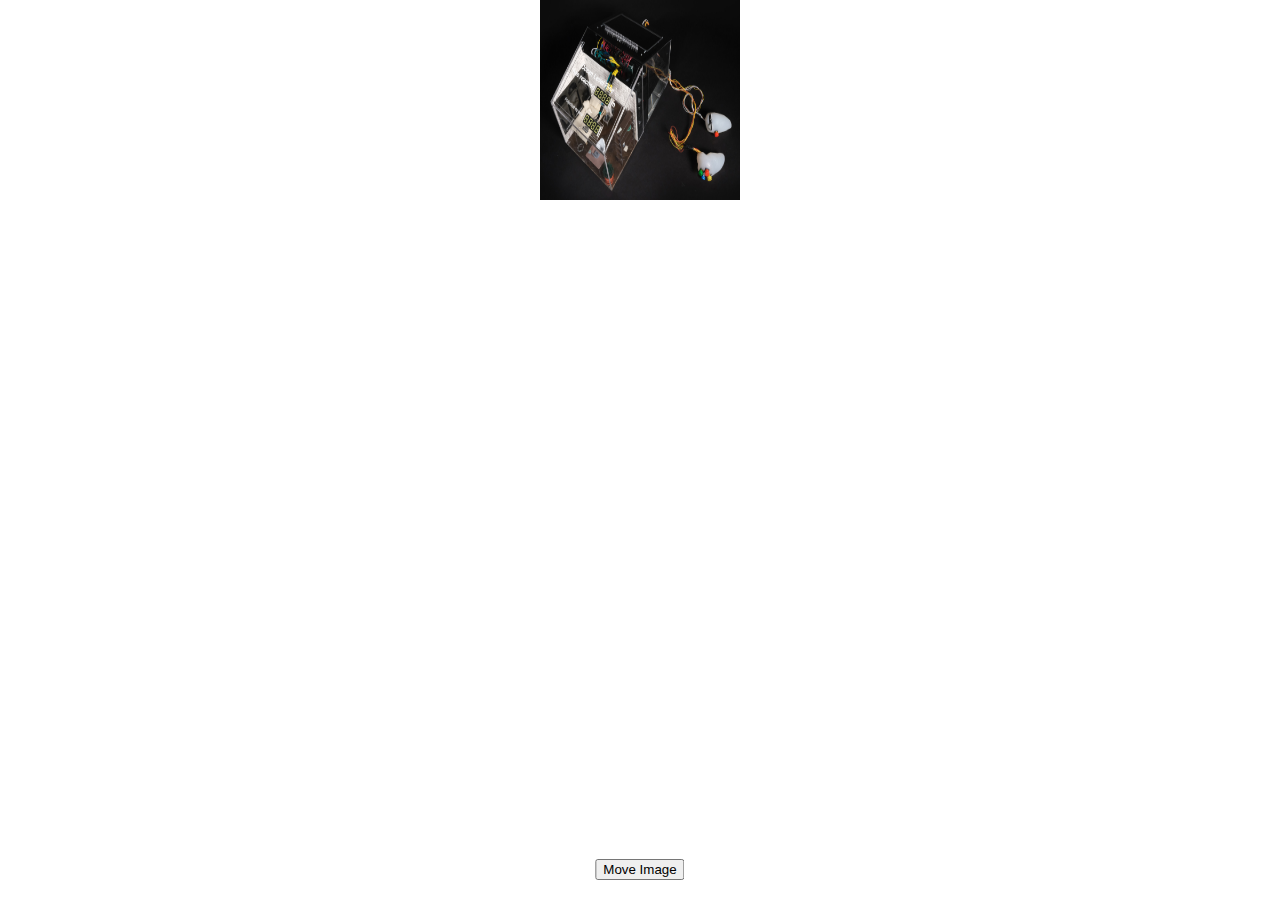
<file: Falling Images/index.html>
<!DOCTYPE html>
<html lang="en">
  <head>
    <meta charset="UTF-8" />
    <meta name="viewport" content="width=device-width, initial-scale=1.0" />
    <title>Image Movement</title>
    <style>
      body {
        margin: 0;
        overflow: hidden;
      }

      #image {
        position: absolute;
        top: 0;
        left: 50%;
        transform: translateX(-50%);
        transition: top 2s;
      }

      #moveButton {
        position: absolute;
        bottom: 20px;
        left: 50%;
        transform: translateX(-50%);
      }
    </style>
  </head>
  <body>
    <img
      id="image"
      src="FloodedHouse.jpg"
      width="200"
      height="200"
      alt="Moving Image"
    />
    <button id="moveButton">Move Image</button>

    <script>
      const image = document.getElementById("image");
      const moveButton = document.getElementById("moveButton");

      moveButton.addEventListener("click", () => {
        // Calculate the height of the viewport
        const windowHeight = window.innerHeight;

        // Move the image to the bottom of the screen
        image.style.top = windowHeight - image.clientHeight + "px";
      });
    </script>
  </body>
</html>
</file>
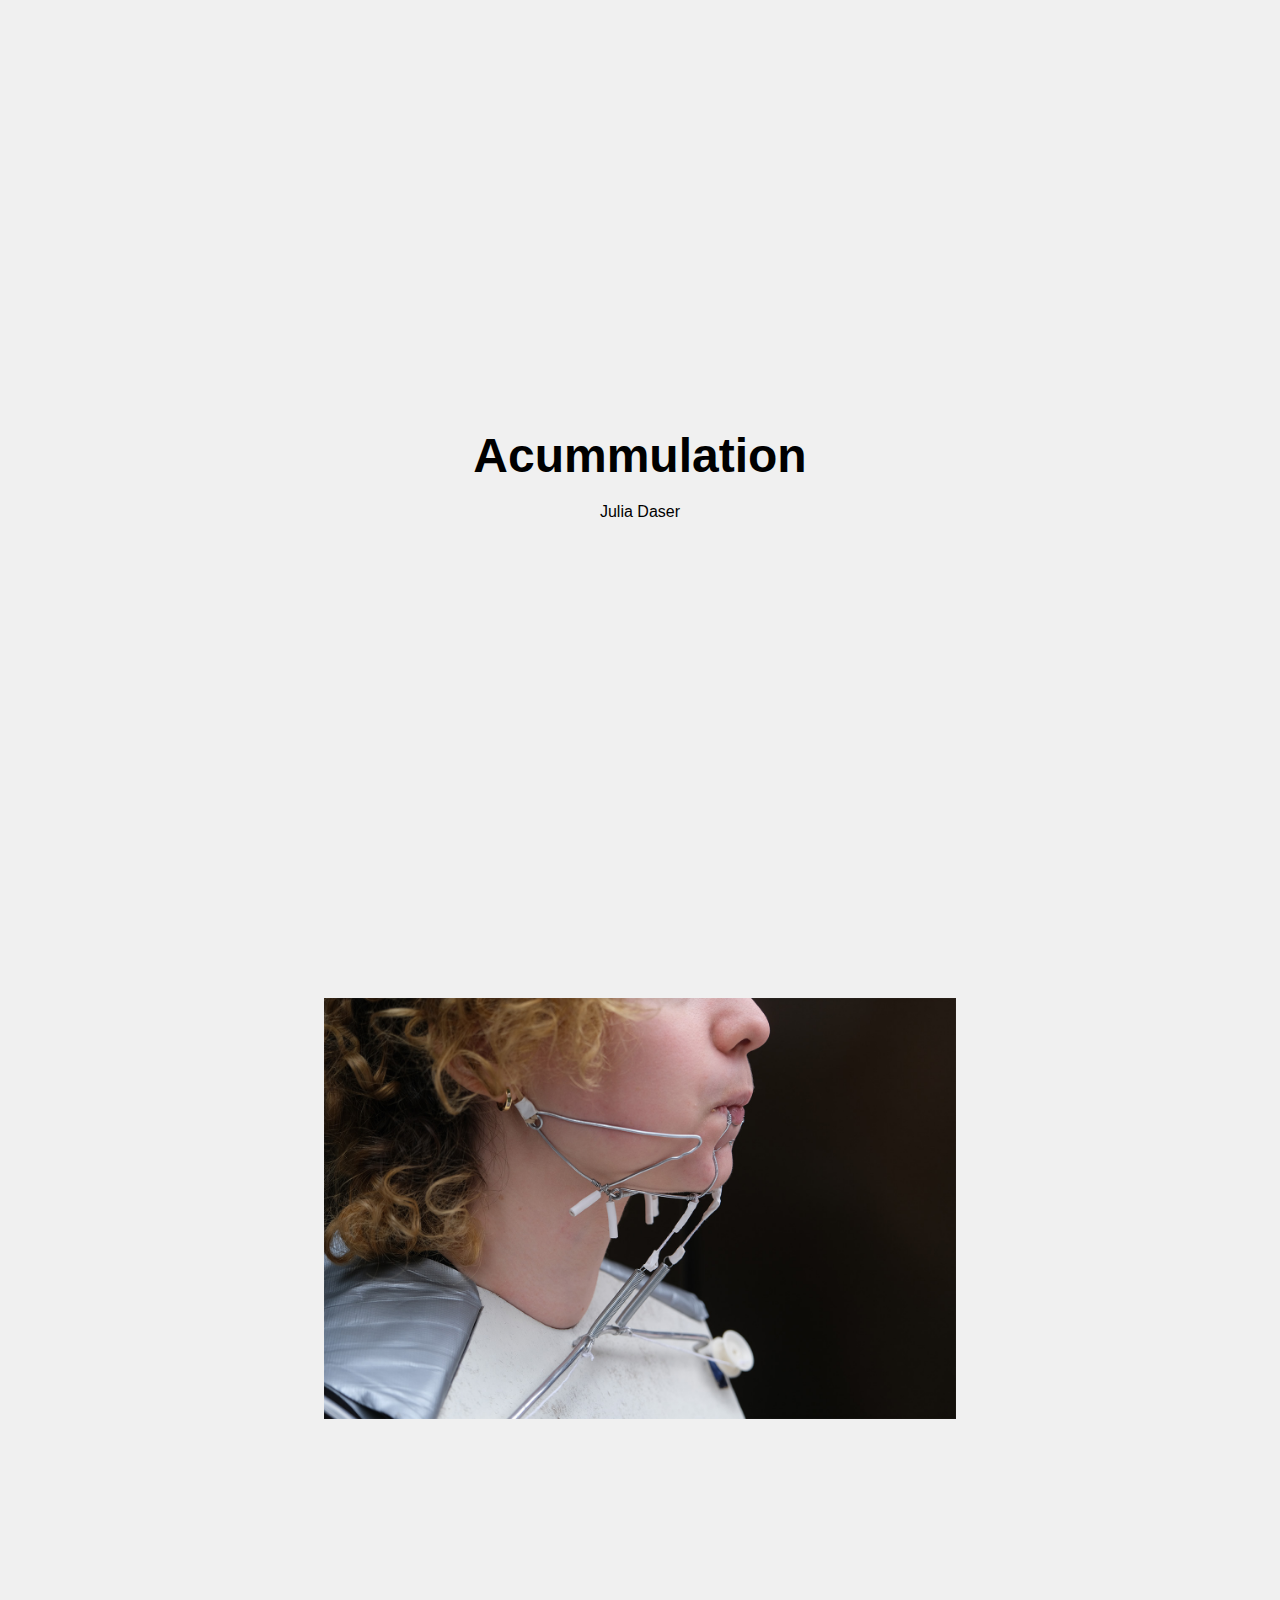
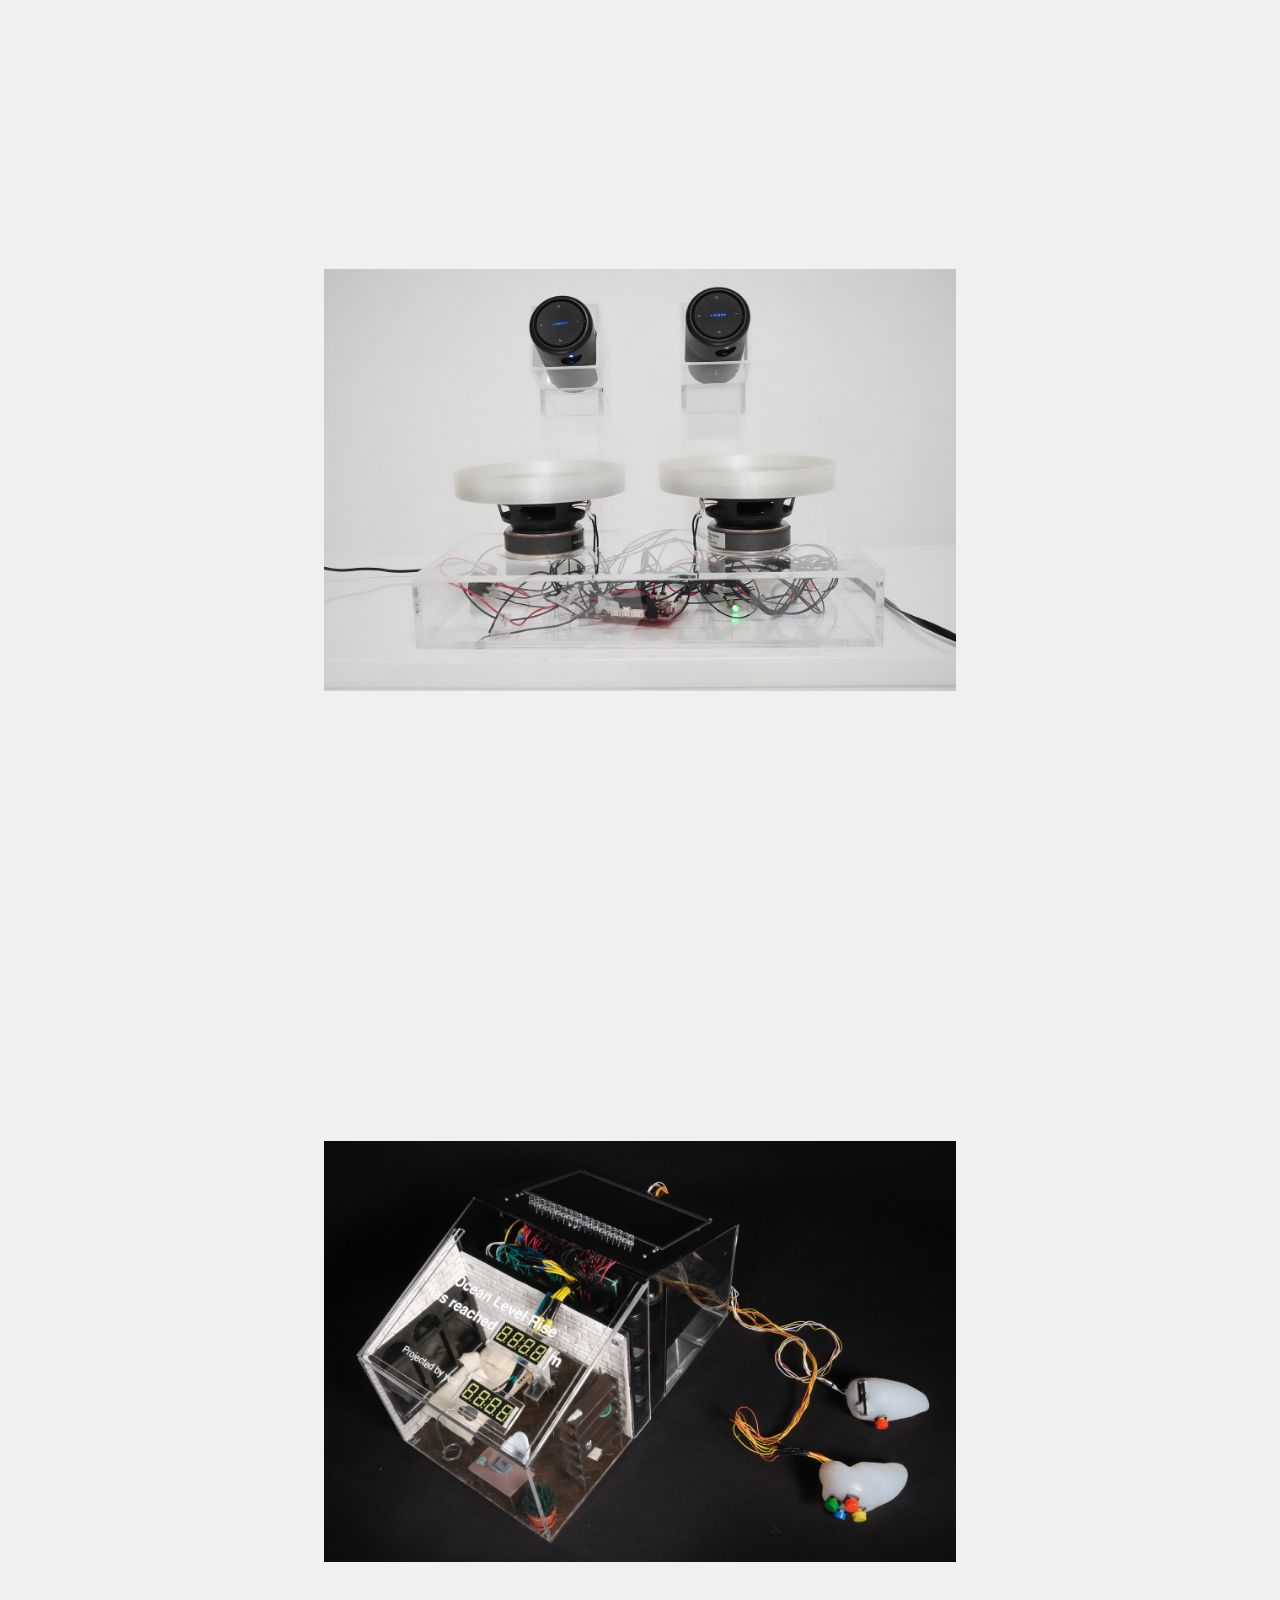
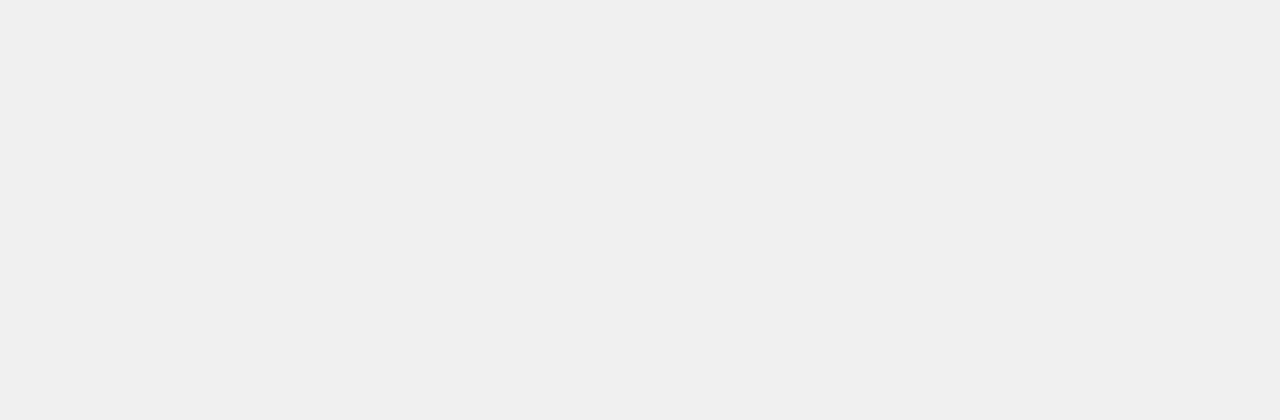
<file: Self As System/index.html>
<html lang="en">
  <head>
    <meta charset="UTF-8" />
    <meta name="viewport" content="width=device-width, initial-scale=1.0" />
    <title>Document</title>
    <link rel="stylesheet" type="text/css" href="style.css" />
    <script src="script.js"></script>
  </head>
  <body>
    <div class="start-page">
      <h1 class="title">Acummulation</h1>
      <div>Julia Daser</div>
    </div>
    <div id="content">
      <!-- Your content goes here -->
      <div class="image-container">
        <img src="images/Jaw.jpg" alt="Image 1" />
      </div>
      <div class="image-container">
        <img src="images/Quantum.jpg" alt="Image 2" />
      </div>
      <div class="image-container">
        <img src="images/FloodedHouse.jpg" alt="Image 3" />
      </div>
    </div>
  </body>
</html>
</file>
<file: Self As System/style.css>
body {
  display: flex;
  flex-direction: column;
  justify-content: center;
  align-items: center;
  min-height: 100vh;
  background-color: #f0f0f0;
  font-family: Helvetica, Arial, sans-serif;
}

.start-page {
  height: 100vh;
  display: flex;
  flex-direction: column;
  justify-content: center;
  align-items: center;
  background-color: #f0f0f0;
}

.title {
  font-size: 3rem;
  margin-bottom: 20px;
}

.image-container {
  margin-top: 10vh;
  margin-bottom: 50vh;
  text-align: center;
}

.image-container img {
  max-width: 50%;
  height: auto;
  transition: transform 0.3s ease;
}
</file>
